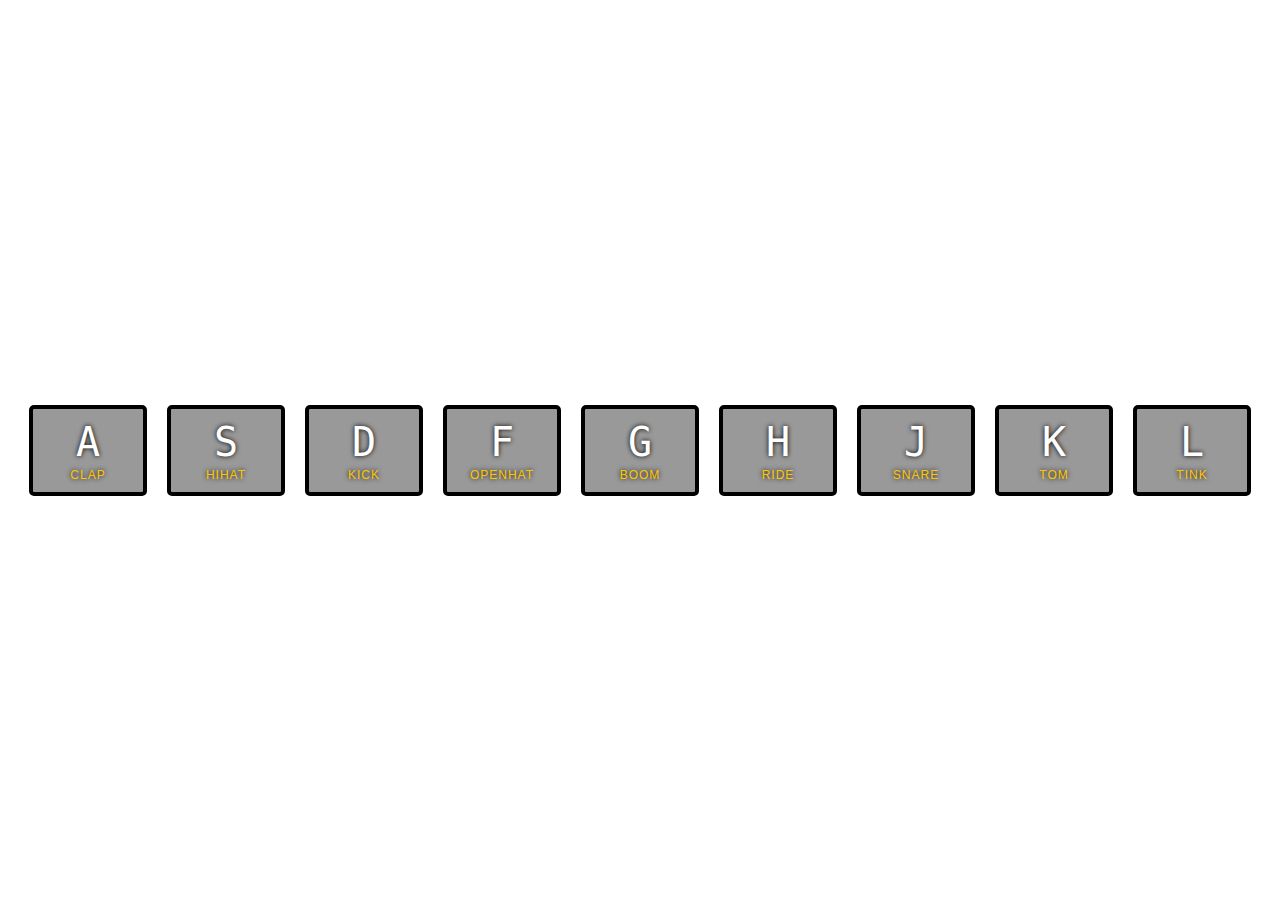
<file: 01 - JavaScript Drum Kit/index.html>
<!DOCTYPE html>
<html lang="en">
<head>
  <meta charset="UTF-8">
  <title>JS Drum Kit</title>
  <link rel="stylesheet" href="css/style.css">
</head>
<body>


  <div class="keys">
    <div data-key="65" class="key">
      <kbd>A</kbd>
      <span class="sound">clap</span>
    </div>
    <div data-key="83" class="key">
      <kbd>S</kbd>
      <span class="sound">hihat</span>
    </div>
    <div data-key="68" class="key">
      <kbd>D</kbd>
      <span class="sound">kick</span>
    </div>
    <div data-key="70" class="key">
      <kbd>F</kbd>
      <span class="sound">openhat</span>
    </div>
    <div data-key="71" class="key">
      <kbd>G</kbd>
      <span class="sound">boom</span>
    </div>
    <div data-key="72" class="key">
      <kbd>H</kbd>
      <span class="sound">ride</span>
    </div>
    <div data-key="74" class="key">
      <kbd>J</kbd>
      <span class="sound">snare</span>
    </div>
    <div data-key="75" class="key">
      <kbd>K</kbd>
      <span class="sound">tom</span>
    </div>
    <div data-key="76" class="key">
      <kbd>L</kbd>
      <span class="sound">tink</span>
    </div>
  </div>

  <audio data-key="65" src="sounds/clap.wav"></audio>
  <audio data-key="83" src="sounds/hihat.wav"></audio>
  <audio data-key="68" src="sounds/kick.wav"></audio>
  <audio data-key="70" src="sounds/openhat.wav"></audio>
  <audio data-key="71" src="sounds/boom.wav"></audio>
  <audio data-key="72" src="sounds/ride.wav"></audio>
  <audio data-key="74" src="sounds/snare.wav"></audio>
  <audio data-key="75" src="sounds/tom.wav"></audio>
  <audio data-key="76" src="sounds/tink.wav"></audio>

  <script src="js/main.js"></script>
</body>
</html>
</file>
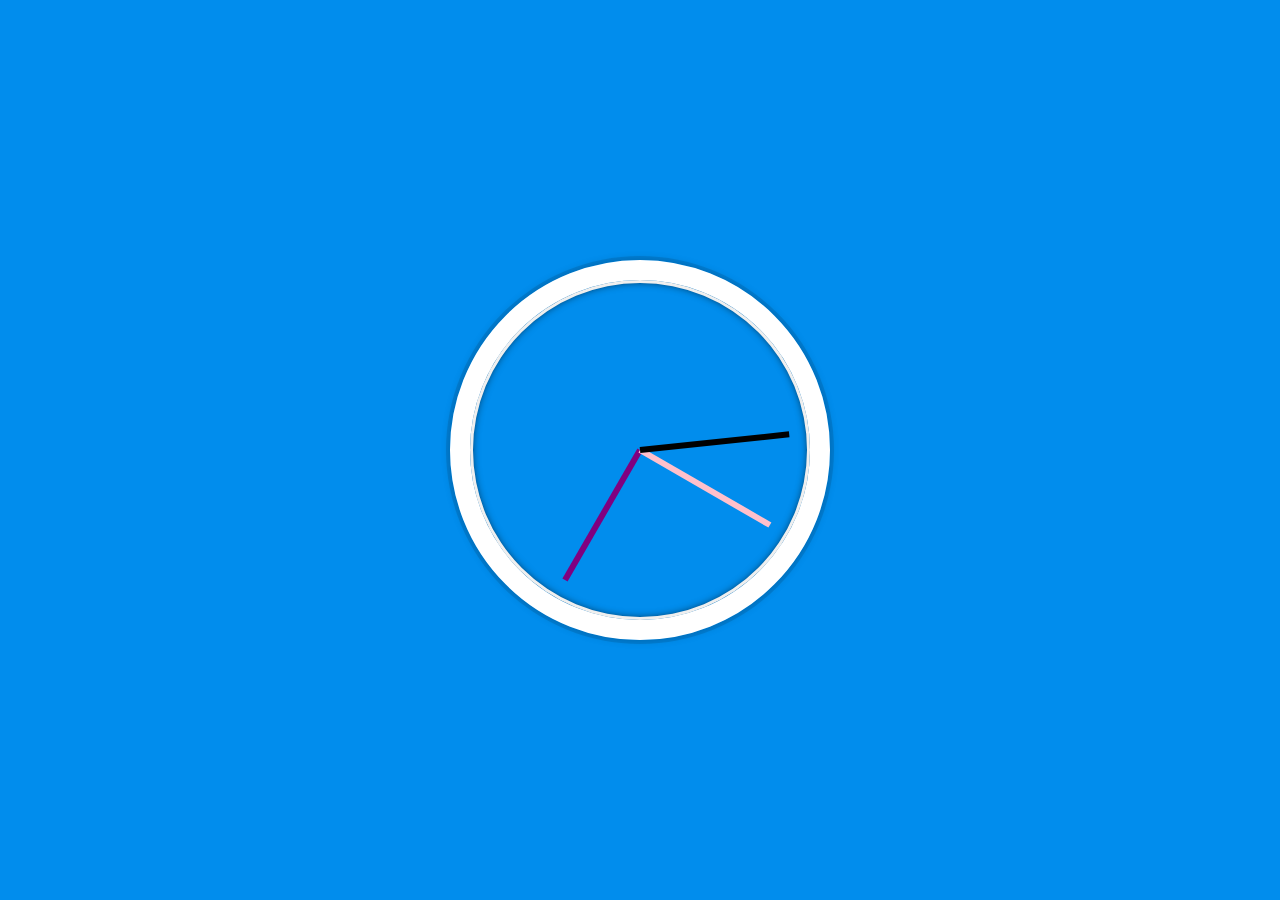
<file: 02 - JS and CSS Clock/index-clock.html>
<!DOCTYPE html>
<html lang="en">
<head>
  <meta charset="UTF-8">
  <title>JS + CSS Clock</title>
  <link rel="stylesheet" href="css/style.css">
</head>
<body>


  <div class="clock">
    <div class="clock-face">
      <div class="hand hour-hand"></div>
      <div class="hand min-hand"></div>
      <div class="hand second-hand"></div>
    </div>
  </div>


<script src="js/main.js"></script>
</body>
</html>
</file>
<file: 01 - JavaScript Drum Kit/css/style.css>
html {
  font-size: 10px;
  background: url(http://i.imgur.com/b9r5sEL.jpg) bottom center;
  background-size: cover;
}
body,html {
  margin: 0;
  padding: 0;
  font-family: sans-serif;
}

.keys {
  display: flex;
  flex: 1;
  min-height: 100vh;
  align-items: center;
  justify-content: center;
}

.key {
  border: .4rem solid black;
  border-radius: .5rem;
  margin: 1rem;
  font-size: 1.5rem;
  padding: 1rem .5rem;
  transition: all .07s ease;
  width: 10rem;
  text-align: center;
  color: white;
  background: rgba(0,0,0,0.4);
  text-shadow: 0 0 .5rem black;
}

.playing {
  transform: scale(1.1);
  border-color: #ffc600;
  box-shadow: 0 0 1rem #ffc600;
}

kbd {
  display: block;
  font-size: 4rem;
}

.sound {
  font-size: 1.2rem;
  text-transform: uppercase;
  letter-spacing: .1rem;
  color: #ffc600;
}
</file>
<file: 02 - JS and CSS Clock/css/style.css>
html {
  background:#018DED url(http://unsplash.it/1500/1000?image=881&blur=50);
  background-size:cover;
  font-family:'helvetica neue';
  text-align: center;
  font-size: 10px;
}

body {
  margin: 0;
  font-size: 2rem;
  display:flex;
  flex:1;
  min-height: 100vh;
  align-items: center;
}

.clock {
  width: 30rem;
  height: 30rem;
  border:20px solid white;
  border-radius:50%;
  margin:50px auto;
  position: relative;
  padding:2rem;
  box-shadow:
  0 0 0 4px rgba(0,0,0,0.1),
  inset 0 0 0 3px #EFEFEF,
  inset 0 0 10px black,
  0 0 10px rgba(0,0,0,0.2);
}

.clock-face {
  position: relative;
  width: 100%;
  height: 100%;
  transform: translateY(-3px); /* account for the height of the clock hands */
}

.hand {
  width:50%;
  height:6px;
  background:black;
  position: absolute;
  top:50%;
  transform-origin: 100%;
  transform: rotate(90deg);
  transition: all 0.05s;
  transition-timing-function: cubic-bezier(0.1, 2.7, 0.58, 1);
}
.hour-hand {
  background: green;
}
.min-hand {
  background: pink;
}
.hour-hand {
  background: purple;
}
</file>
